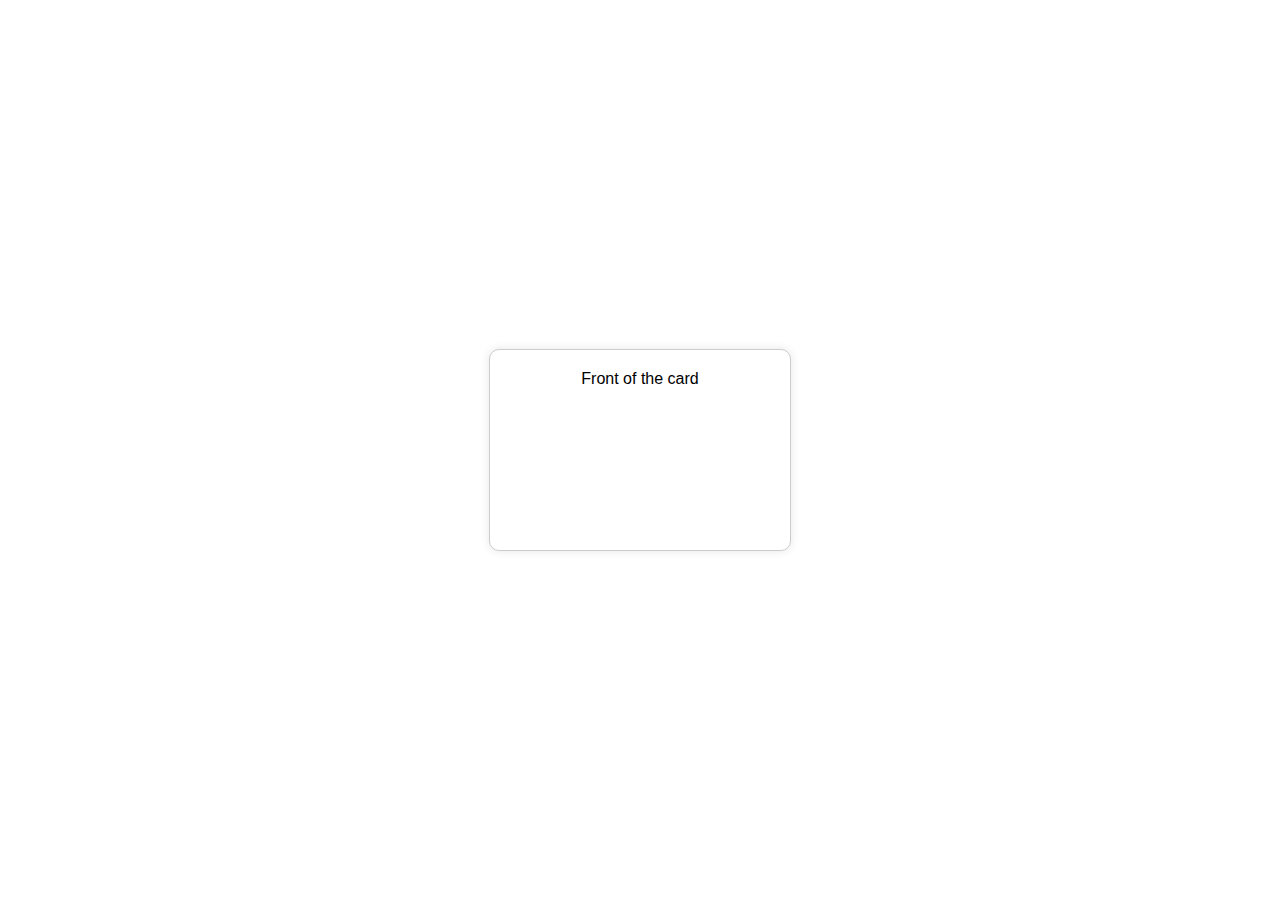
<file: demo.html>
<!DOCTYPE html>
<html lang="en">
<head>
    <meta charset="UTF-8">
    <meta name="viewport" content="width=device-width, initial-scale=1.0">
    <style>
        body {
            font-family: Arial, sans-serif;
            display: flex;
            justify-content: center;
            align-items: center;
            height: 100vh;
            margin: 0;
        }
        .flashcard {
            width: 300px;
            height: 200px;
            background-color: #fff;
            border: 1px solid #ccc;
            border-radius: 10px;
            box-shadow: 0 0 10px rgba(0, 0, 0, 0.1);
            overflow: hidden;
            cursor: pointer;
            transition: transform 0.3s ease-in-out;
        }
        .flashcard:hover {
            transform: scale(1.1);
        }
        .flashcard-content {
            padding: 20px;
            text-align: center;
        }
    </style>
    <title>Flashcards</title>
</head>
<body>
    <div class="flashcard" onclick="flipCard(this)">
        <div class="flashcard-content">
            <div id="frontContent">Front of the card</div>
            <div id="backContent" style="display: none;">Back of the card</div>
        </div>
    </div>

    <script>
        function flipCard(card) {
            const frontContent = card.querySelector('#frontContent');
            const backContent = card.querySelector('#backContent');

            if (frontContent.style.display === 'none') {
                frontContent.style.display = 'block';
                backContent.style.display = 'none';
            } else {
                frontContent.style.display = 'none';
                backContent.style.display = 'block';
            }
        }
    </script>
</body>
</html>
</file>
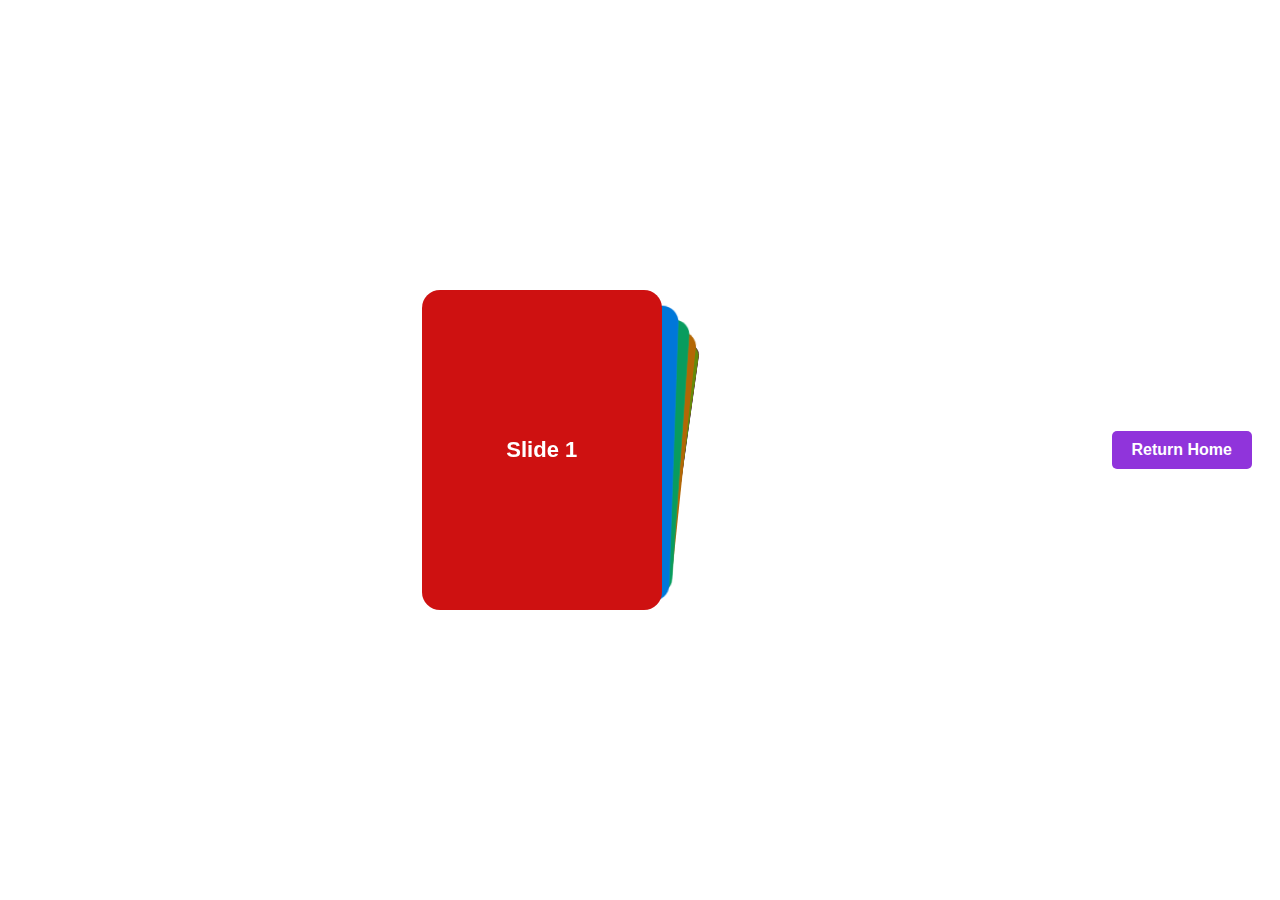
<file: swipertwo.html>
<!DOCTYPE html>
<html lang="en">

<head>
  <meta charset="utf-8" />
  <title>Swiper demo</title>
  <meta name="viewport" content="width=device-width, initial-scale=1, minimum-scale=1, maximum-scale=1" />
  <!-- Link Swiper's CSS -->
  <link rel="stylesheet" href="https://cdn.jsdelivr.net/npm/swiper@11/swiper-bundle.min.css" />
  <link rel="stylesheet" href="get_started.css">
  <!-- Demo styles -->
  <style>
    html,
    body {
      position: relative;
      height: 100%;
    }

    body {
      background: #eee;
      font-family: Helvetica Neue, Helvetica, Arial, sans-serif;
      font-size: 14px;
      color: #000;
      margin: 0;
      padding: 0;
    }

    body {
      background: #fff;
      font-family: Helvetica Neue, Helvetica, Arial, sans-serif;
      font-size: 14px;
      color: #000;
      margin: 0;
      padding: 0;
    }

    html,
    body {
      position: relative;
      height: 100%;
    }

    body {
      display: flex;
      justify-content: center;
      align-items: center;
    }

    .swiper {
      width: 240px;
      height: 320px;
    }

    .swiper-slide {
      display: flex;
      align-items: center;
      justify-content: center;
      border-radius: 18px;
      font-size: 22px;
      font-weight: bold;
      color: #fff;
    }

    .swiper-slide:nth-child(1n) {
      background-color: rgb(206, 17, 17);
    }

    .swiper-slide:nth-child(2n) {
      background-color: rgb(0, 140, 255);
    }

    .swiper-slide:nth-child(3n) {
      background-color: rgb(10, 184, 111);
    }

    .swiper-slide:nth-child(4n) {
      background-color: rgb(211, 122, 7);
    }

    .swiper-slide:nth-child(5n) {
      background-color: rgb(118, 163, 12);
    }

    .swiper-slide:nth-child(6n) {
      background-color: rgb(180, 10, 47);
    }

    .swiper-slide:nth-child(7n) {
      background-color: rgb(35, 99, 19);
    }

    .swiper-slide:nth-child(8n) {
      background-color: rgb(0, 68, 255);
    }

    .swiper-slide:nth-child(9n) {
      background-color: rgb(218, 12, 218);
    }

    .swiper-slide:nth-child(10n) {
      background-color: rgb(54, 94, 77);
    }
  </style>
</head>

<body>

 
  <!-- Swiper -->
 
  <div class="swiper mySwiper">
    <div class="swiper-wrapper">
      <div class="swiper-slide">Slide 1</div>
      <div class="swiper-slide">Slide 2</div>
      <div class="swiper-slide">Slide 3</div>
      <div class="swiper-slide">Slide 4</div>
      <div class="swiper-slide">Slide 5</div>
      <div class="swiper-slide">Slide 6</div>
      <div class="swiper-slide">Slide 7</div>
      <div class="swiper-slide">Slide 8</div>
      <div class="swiper-slide">Slide 9</div>
    </div>
  </div>

  <section>
    <div class="btn"></div>
    <a href="index.html" class="cta-button">Return Home</a>
    </div>
</section>

  <!-- Swiper JS -->
  <script src="https://cdn.jsdelivr.net/npm/swiper@11/swiper-bundle.min.js"></script>

  <!-- Initialize Swiper -->
  <script>
    var swiper = new Swiper(".mySwiper", {
      effect: "cards",
      grabCursor: true,
    });
  </script>
</body>

</html>
</file>
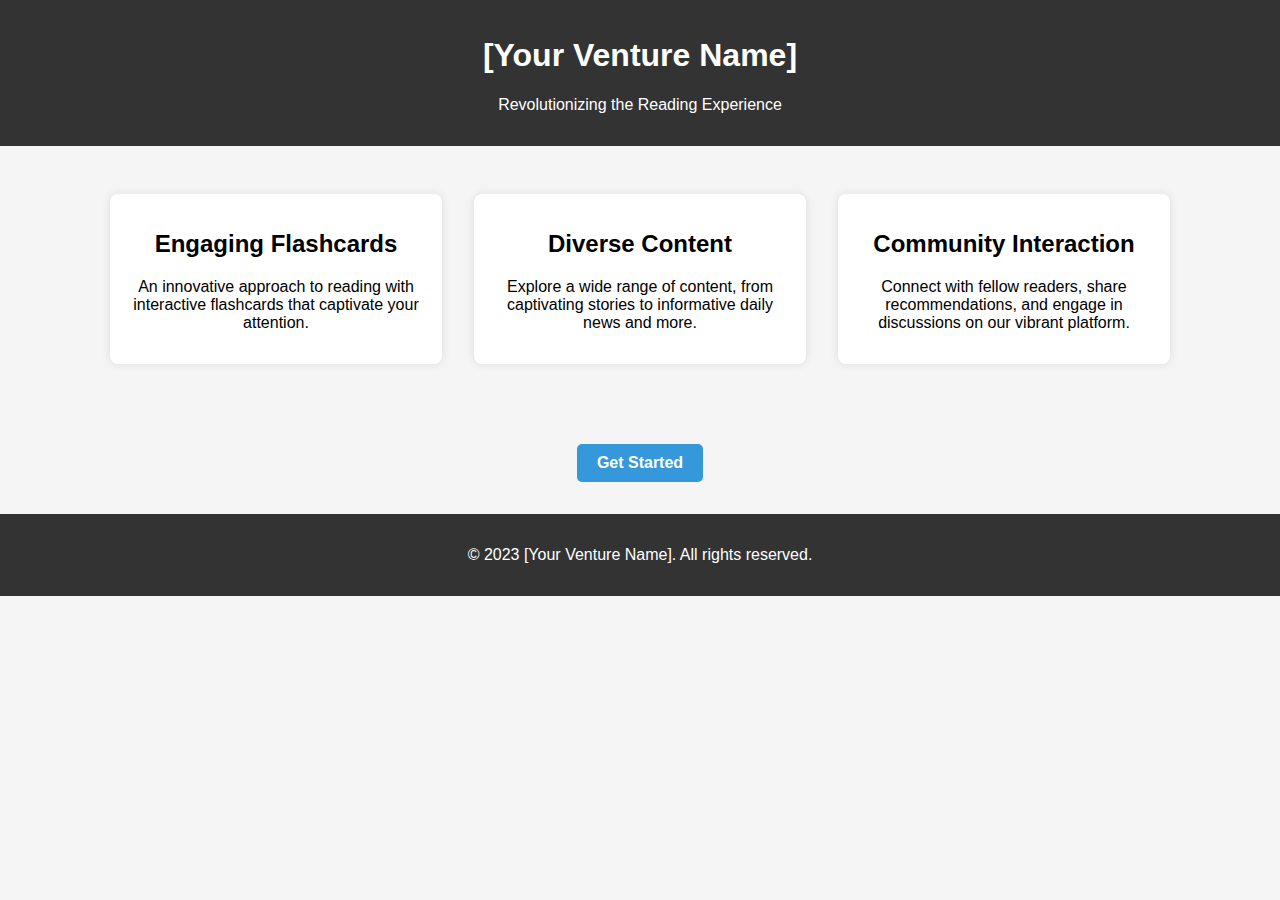
<file: try.html>
<!DOCTYPE html>
<html lang="en">
<head>
    <meta charset="UTF-8">
    <meta name="viewport" content="width=device-width, initial-scale=1.0">
    <title>[Your Venture Name] - Home</title>
    <style>
        body {
            font-family: Arial, sans-serif;
            margin: 0;
            padding: 0;
            background-color: #f5f5f5;
        }
        header {
            background-color: #333;
            color: white;
            text-align: center;
            padding: 1em;
        }
        section {
            display: flex;
            flex-wrap: wrap;
            justify-content: center;
            padding: 2em;
        }
        .feature {
            flex: 0 1 300px;
            margin: 1em;
            padding: 1em;
            background-color: #fff;
            border-radius: 8px;
            box-shadow: 0 0 10px rgba(0, 0, 0, 0.1);
            text-align: center;
        }
        .cta-button {
            display: inline-block;
            padding: 10px 20px;
            font-size: 16px;
            font-weight: bold;
            text-decoration: none;
            color: #fff;
            background-color: #3498db;
            border-radius: 5px;
            transition: background-color 0.3s ease-in-out;
        }
        .cta-button:hover {
            background-color: #258cd1;
        }
        footer {
            text-align: center;
            padding: 1em;
            background-color: #333;
            color: white;
        }
    </style>
</head>
<body>
    <header>
        <h1>[Your Venture Name]</h1>
        <p>Revolutionizing the Reading Experience</p>
    </header>

    <section>
        <div class="feature">
            <h2>Engaging Flashcards</h2>
            <p>An innovative approach to reading with interactive flashcards that captivate your attention.</p>
        </div>
        <div class="feature">
            <h2>Diverse Content</h2>
            <p>Explore a wide range of content, from captivating stories to informative daily news and more.</p>
        </div>
        <div class="feature">
            <h2>Community Interaction</h2>
            <p>Connect with fellow readers, share recommendations, and engage in discussions on our vibrant platform.</p>
        </div>
    </section>

    <section>
        <a href="#get-started" class="cta-button">Get Started</a>
    </section>

    <footer>
        <p>&copy; 2023 [Your Venture Name]. All rights reserved.</p>
    </footer>
</body>
</html>
</file>
<file: get_started.css>
body {
    font-family: Arial, sans-serif;
    margin: 0;
    padding: 0;
    background: #080808;
    color: #fff;
}

nav {
    background-color: #9034db;
    overflow: hidden;
}

nav a {
    float: left;
    display: block;
    color: white;
    text-align: center;
    padding: 14px 16px;
    text-decoration: none;
}

.cta-button {
    display: inline-block;
    padding: 10px 20px;
    font-size: 16px;
    font-weight: bold;
    text-decoration: none;
    color: #fff;
    background-color: #9034db;
    border-radius: 5px;
    transition: background-color 0.3s ease-in-out;
    text-align: center;
}
.cta-button:hover {
    background-color: #258cd1;
}

section {
    display: flex;
    flex-wrap: wrap;
    justify-content: center;
    padding: 2em;
}
</file>
